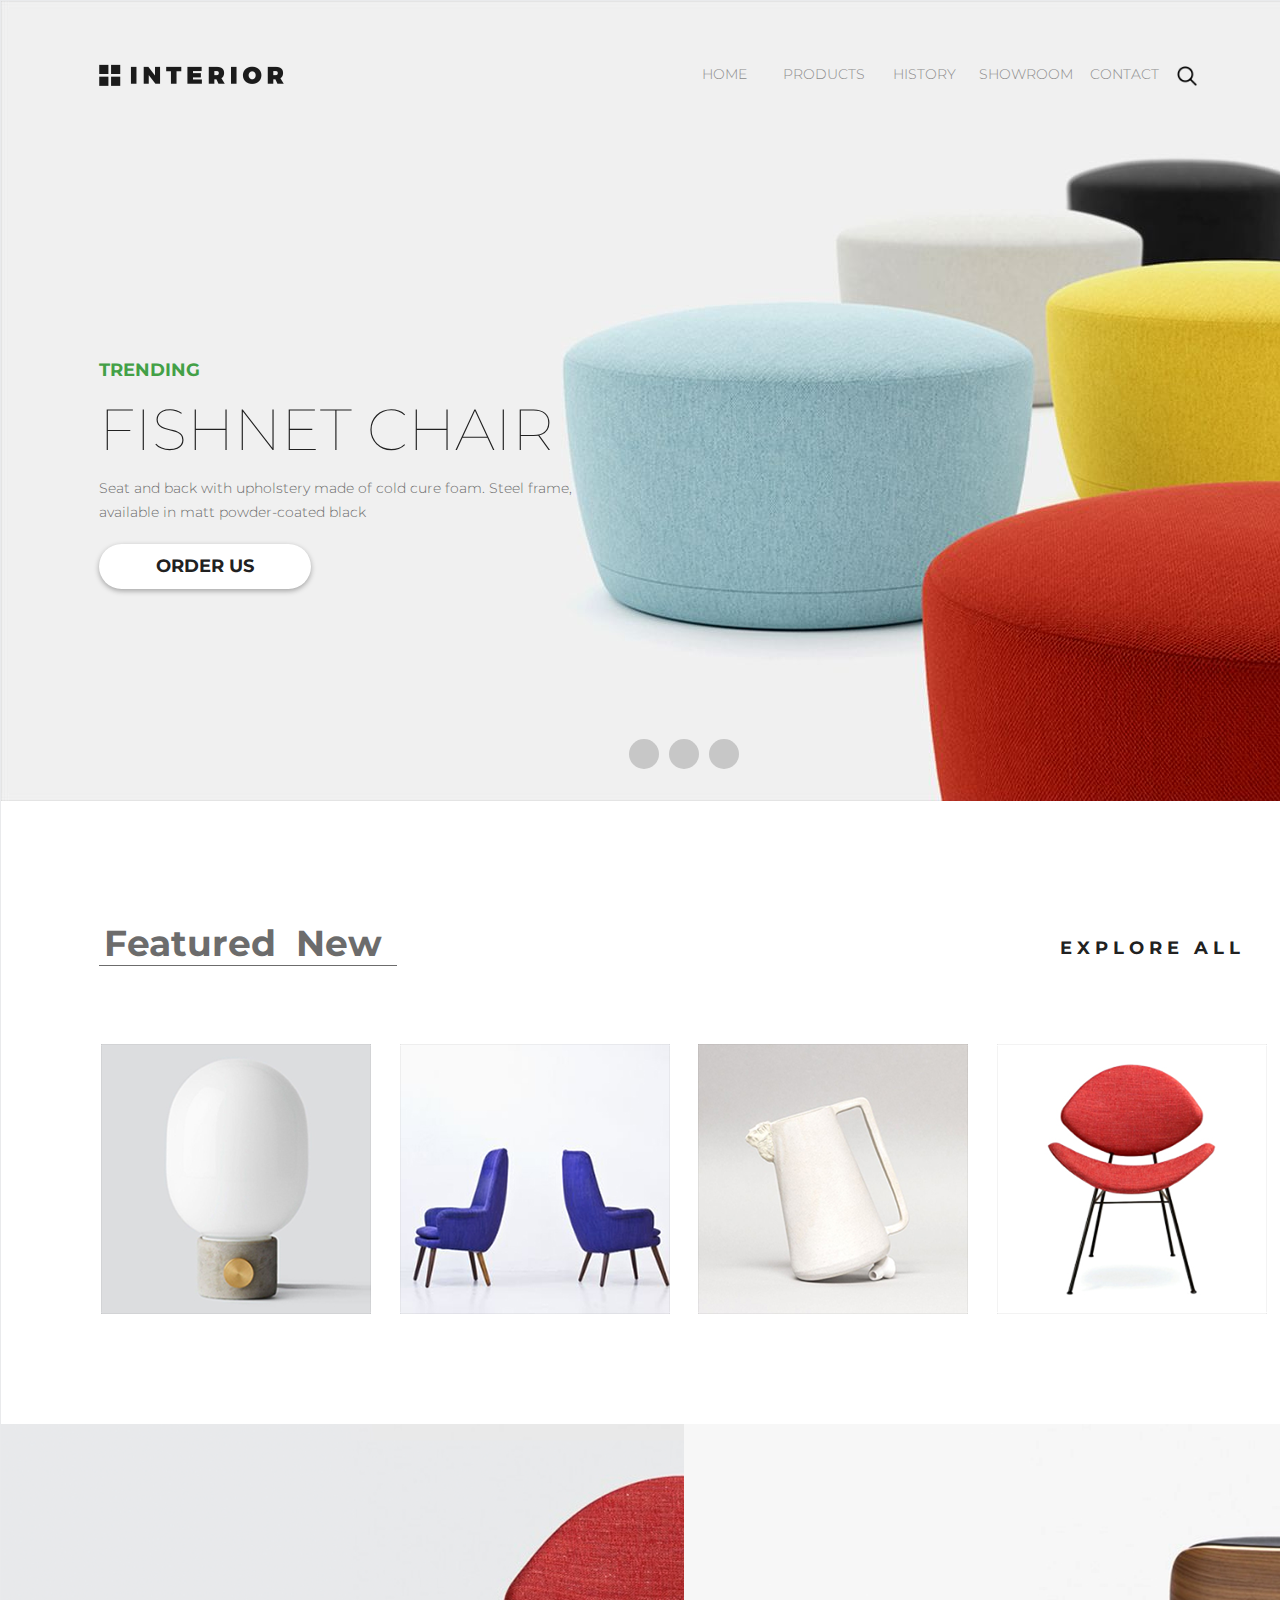
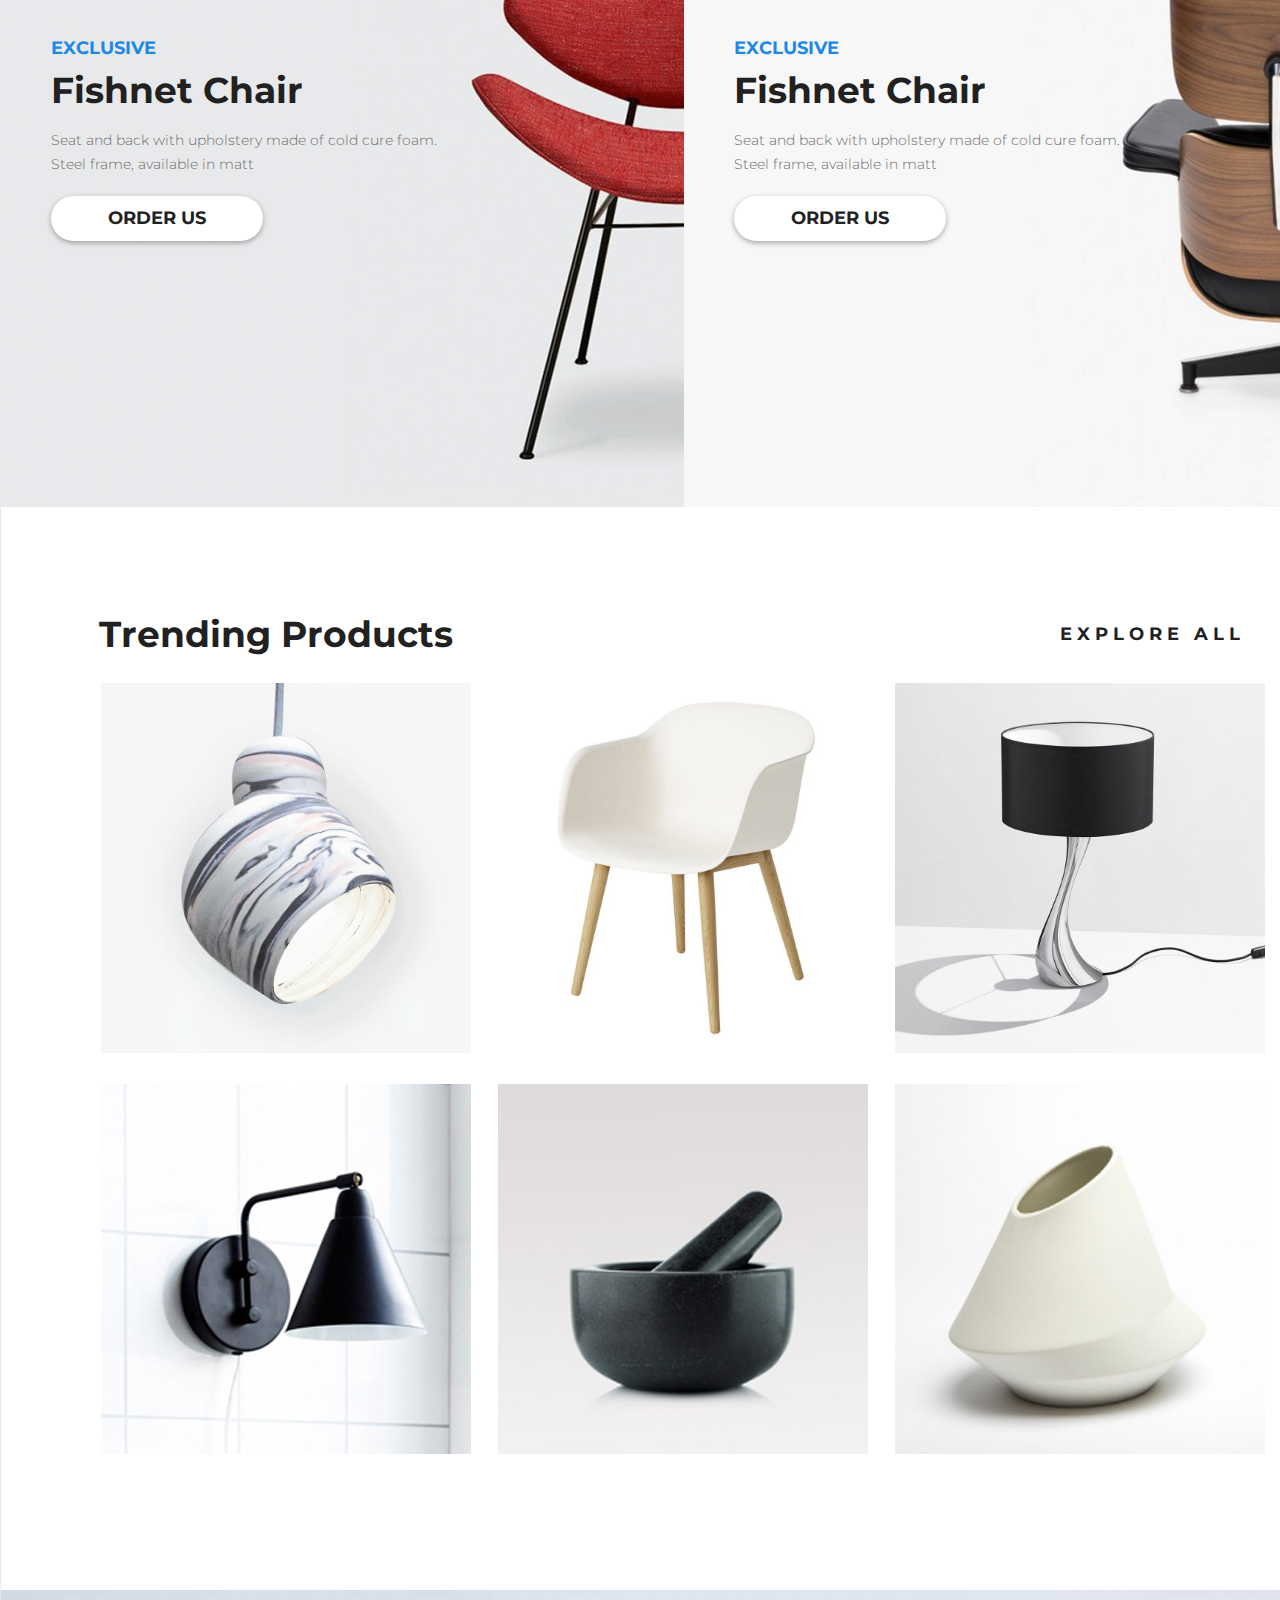
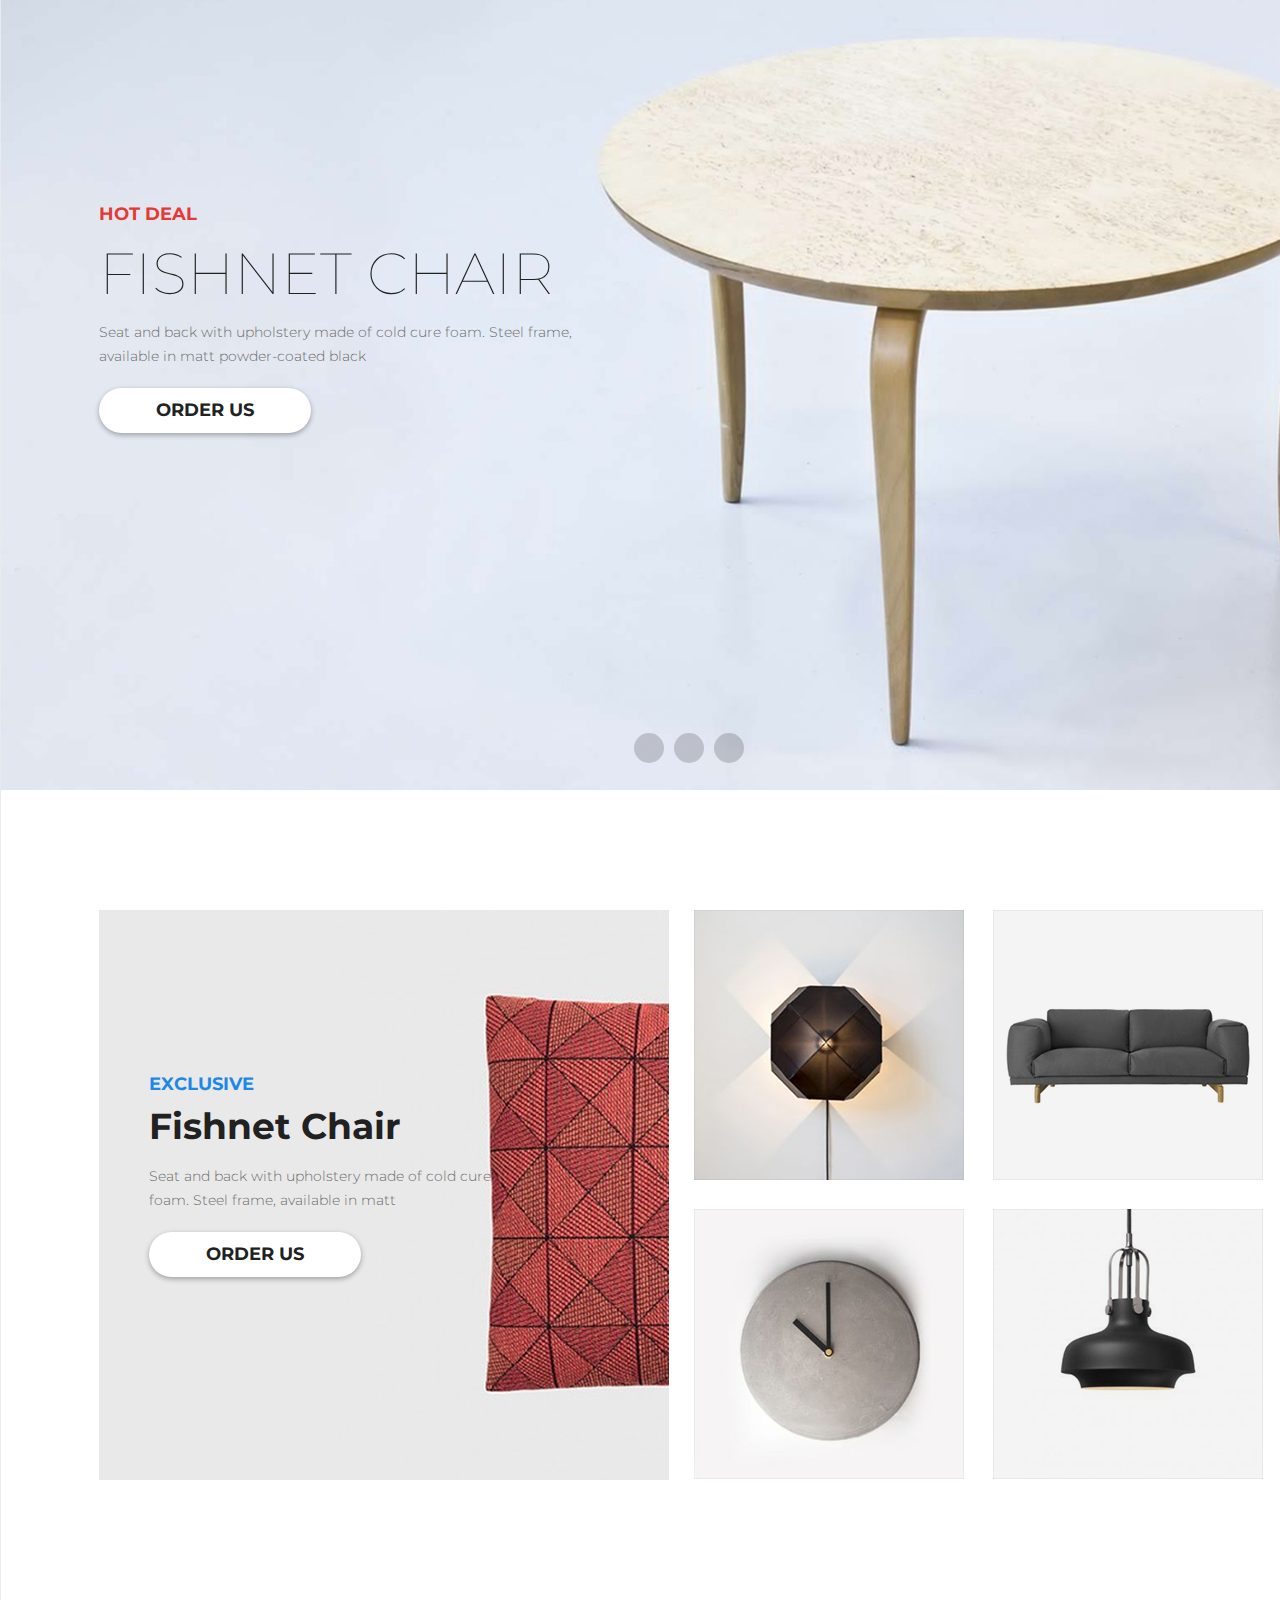
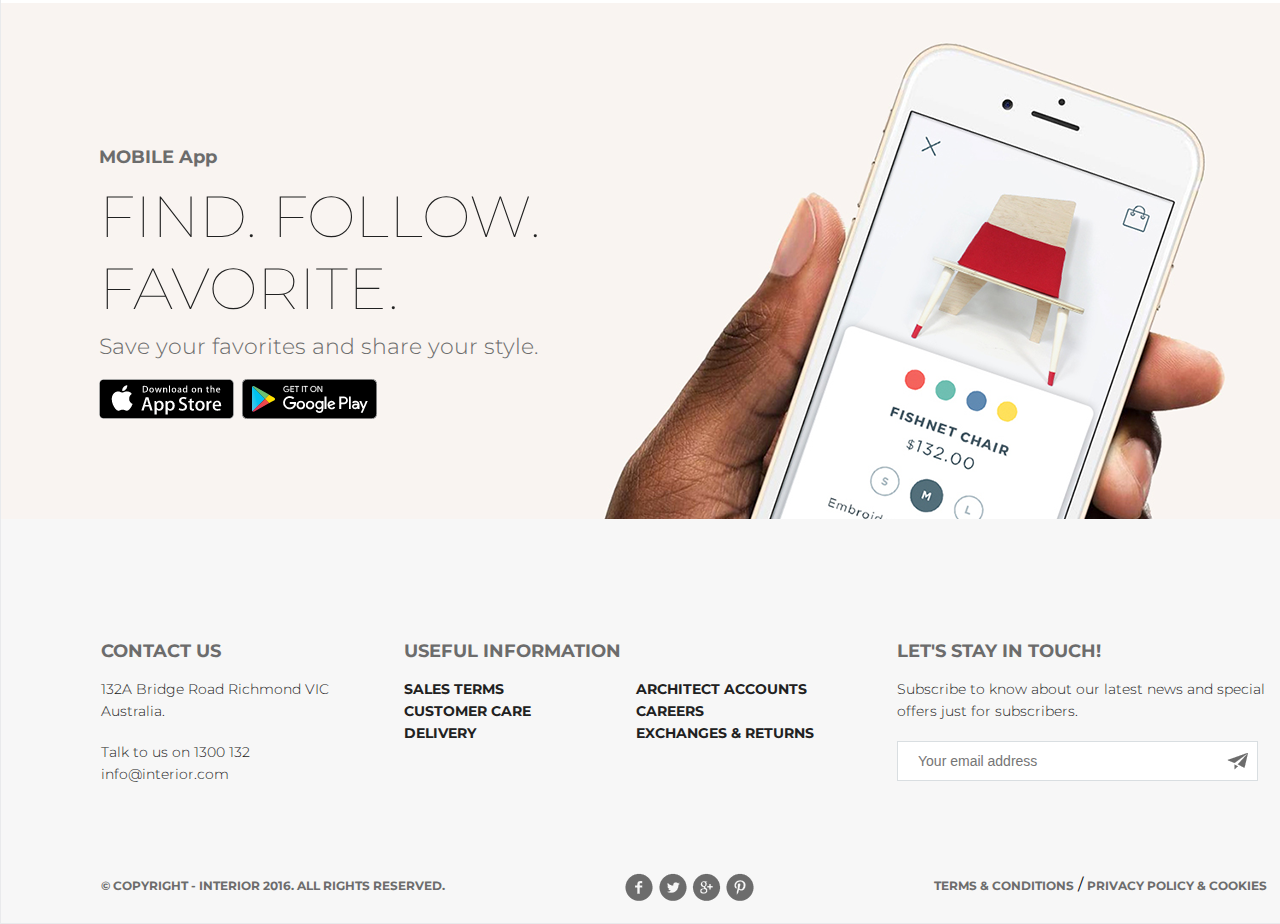
<file: index.html>
<!DOCTYPE html>

<html lang="en">

<head>
    <meta charset="UTF-8">
    <title>Interior</title>
    <meta name="description" content="">
    <meta name="keywords" content="">
    <meta name="viewport" content="width=device-width, initial-scale=1.0">
    <link rel="stylesheet" type="text/css" href="css/styles.css">
</head>

<body>

    <div class="container">

        <header>
            <a href="index.html"><img class="logo" src="img/logo.png" alt="logo"></a>
            <div class="menu">
                <a href="#">HOME</a>
                <a href="products.html">PRODUCTS</a>
                <a href="history.html">HISTORY</a>
                <a href="showroom.html">SHOWROOM</a>
                <a href="contact.html">CONTACT</a>
            </div>
            <div class="search"><a href="#"><img src="img/search.png" alt="search"></a></div>
            <div class="text">
                <h3>TRENDING</h3>
                <h1>FISHNET CHAIR</h1>
                <p>Seat and back with upholstery made of cold cure foam. Steel frame, available in matt powder-coated
                    black</p>
                <a href="#">ORDER US</a>
            </div>
            <div class="navbar">
                <a href="#"></a>
                <a href="#"></a>
                <a href="#"></a>
            </div>
        </header>

        <div class="first-content">
            <div class="features">
                <ul class="links">
                    <li><a href="#">Featured</a></li>
                    <li><a href="#">New</a></li>
                </ul>
                <a class="link" href="#">E X P L O R E&nbsp;&nbsp;&nbsp;A L L</a>
            </div>
            <div class="features-block">
                <div class="hover-first">
                    <a class="nav-circle" href="#"></a>
                    <h4 class="headline">Fishnet Chair</h4>
                    <br>
                    <p class="paragraph">Seat and back with upholstery made of cold cure foam</p>
                </div>
                <div class="hover-second">
                    <a class="nav-circle" href="#"></a>
                    <h4 class="headline">Fishnet Chair</h4>
                    <br>
                    <p class="paragraph">Seat and back with upholstery made of cold cure foam</p>
                </div>
                <div class="hover-third">
                    <a class="nav-circle" href="#"></a>
                    <h4 class="headline">Fishnet Chair</h4>
                    <br>
                    <p class="paragraph">Seat and back with upholstery made of cold cure foam</p>
                </div>
                <div class="hover-fourth">
                    <a class="nav-circle" href="#"></a>
                    <h4 class="headline">Fishnet Chair</h4>
                    <br>
                    <p class="paragraph">Seat and back with upholstery made of cold cure foam</p>
                </div>
            </div>
        </div>

        <div class="second-content">
            <div class="exclusive-first">
                <h3>EXCLUSIVE</h3>
                <h1>Fishnet Chair</h1>
                <p>Seat and back with upholstery made of cold cure foam. Steel frame, available in matt</p>
                <a href="#">ORDER US</a>
            </div>
            <div class="exclusive-second">
                <h3>EXCLUSIVE</h3>
                <h1>Fishnet Chair</h1>
                <p>Seat and back with upholstery made of cold cure foam. Steel frame, available in matt</p>
                <a href="#">ORDER US</a>
            </div>
        </div>

        <div class="third-content">
            <div class="trendings">
                <h1 class="trendings-title">Trending Products</h1>
                <a class="ilink" href="#">E X P L O R E&nbsp;&nbsp;&nbsp;A L L</a>
                <table class="table">
                    <tr>
                        <td><a href="#"><img src="img/product-11.png" alt="product-11"></a></td>
                        <td><a href="#"><img src="img/product-21.png" alt="product-21"></a></td>
                        <td><a href="#"><img src="img/product-31.png" alt="product-31"></a></td>
                    </tr>
                    <tr>
                        <td><a href="#"><img src="img/product-41.png" alt="product-41"></a></td>
                        <td><a href="#"><img src="img/product-5.png" alt="product-5"></a></td>
                        <td><a href="#"><img src="img/product-6.png" alt="product-6"></a></td>
                    </tr>
                </table>
            </div>
        </div>

        <div class="fourth-content">
            <div class="hotDeal-text">
                <h3>HOT DEAL</h3>
                <h1>FISHNET CHAIR</h1>
                <p>Seat and back with upholstery made of cold cure foam. Steel frame, available in matt powder-coated
                    black</p>
                <a href="#">ORDER US</a>
            </div>
            <div class="navibar">
                <a href="#"></a>
                <a href="#"></a>
                <a href="#"></a>
            </div>
        </div>

        <div class="fifth-content">
            <div class="trend-fifth">
                <div class="title-fifth">
                    <h3>EXCLUSIVE</h3>
                    <h1>Fishnet Chair</h1>
                    <p>Seat and back with upholstery made of cold cure foam. Steel frame, available in matt</p>
                    <a href="#">ORDER US</a>
                </div>
                <div class="quattuor">
                    <a href="#" title="View that product"><img src="img/product-2-sm.png" alt="product-2-sm"></a>
                    <a href="#" title="View that product"><img src="img/product-3-sm.png" alt="product-3-sm"></a>
                    <div class="duo">
                        <a href="#" title="View that product"><img src="img/product-4-sm.png" alt="product-4-sm"></a>
                        <a href="#" title="View that product"><img src="img/product-5-sm.png" alt="product-5-sm"></a>
                    </div>
                </div>
            </div>
        </div>

        <div class="sixth-content">
            <div class="mobile-text">
                <h3>MOBILE App</h3>
                <h1>FIND. FOLLOW. FAVORITE.</h1>
                <p>Save your favorites and share your style.</p>
                <a href="#" title="Download"><img src="img/app-store.png" alt="app-store"></a>&nbsp;&nbsp;<a href="#"
                    title="GET IT"><img src="img/google-play.png" alt="google-play"></a>
            </div>
        </div>

        <div class="clr"></div>
    </div>

    <footer>
        <div class="contact">
            <h4>CONTACT US</h4>
            <p>132A Bridge Road Richmond VIC Australia.</p>
            <br>
            <p>Talk to us on 1300 132</p>
            <p>info@interior.com</p>
        </div>
        <div class="info-useful">
            <h4>USEFUL INFORMATION</h4>
            <div class="menu-sale">
                <a href="#">SALES TERMS</a>
                <a href="#">CUSTOMER CARE</a>
                <a href="#">DELIVERY</a>
            </div>
            <div class="menu-join">
                <a href="#">ARCHITECT ACCOUNTS</a>
                <a href="#">CAREERS</a>
                <a href="#">EXCHANGES & RETURNS</a>
            </div>
        </div>
        <div class="touch-info">
            <h4>LET'S STAY IN TOUCH!</h4>
            <p>Subscribe to know about our latest news and special offers just for subscribers.</p>
            <br>
            <form action="#">
                <input type="email" placeholder="Your email address"><input type="submit" value="">
            </form>
        </div>
    </footer>

    <div class="join-us">
        <p class="join-text">&copy; COPYRIGHT - INTERIOR 2016. ALL RIGHTS RESERVED.</p>
        <div class="join-link">
            <a href="#" title="Facebook"></a>
            <a href="#" title="Twitter"></a>
            <a href="#" title="Google+"></a>
            <a href="#" title="Pinterest"></a>
        </div>
        <div class="policy-block">
            <a href="#">TERMS & CONDITIONS</a> / <a href="#">PRIVACY POLICY & COOKIES</a>
        </div>
    </div>
</body>

</html>
</file>
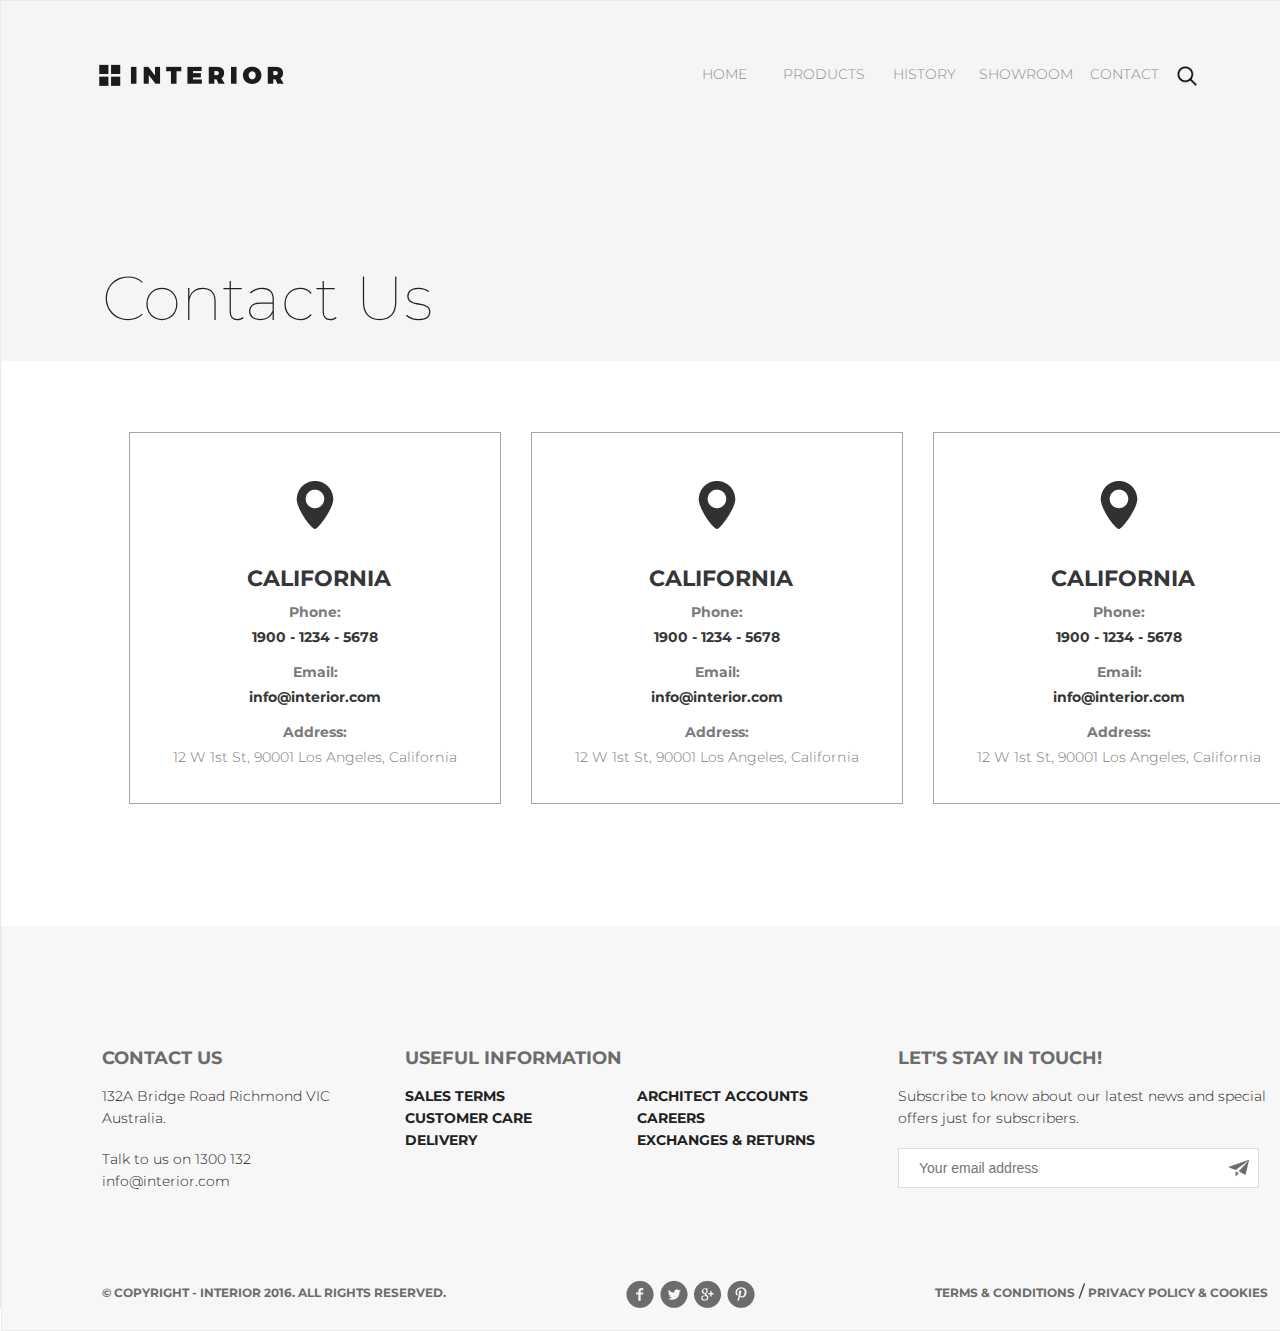
<file: contact.html>
<!DOCTYPE html>
<html lang="en">

<head>
    <meta charset="UTF-8">
    <meta name="viewport" content="width=device-width, initial-scale=1.0">
    <meta http-equiv="X-UA-Compatible" content="ie=edge">
    <title>Contact</title>
    <link rel="stylesheet" type="text/css" href="css/styles.css">
    <link rel="stylesheet" type="text/css" href="css/contact.css">
</head>

<body>
    <div class="container-contact">
        <div class="header-contact">
            <a href="index.html"><img class="logo" src="img/logo.png" alt="logo"></a>
            <div class="menu">
                <a href="index.html">HOME</a>
                <a href="products.html">PRODUCTS</a>
                <a href="history.html">HISTORY</a>
                <a href="showroom.html">SHOWROOM</a>
                <a href="#">CONTACT</a>
            </div>
            <div class="search"><a href="#"><img src="img/search.png" alt="search"></a></div>
            <div class="contact-title">
                <h3>Contact Us</h3>
            </div>
        </div>
        <div class="content">
            <div class="list-address">
                <div class="contact-block">
                    <ul>
                        <li class="icon"></li>
                        <li class="place">California</li>
                        <li class="phone">Phone:</li>
                        <li class="phone-number">1900 - 1234 - 5678</li>
                        <li class="email">Email:</li>
                        <li class="email-address">info@interior.com</li>
                        <li class="address">Address:</li>
                        <li class="address-info">12 W 1st St, 90001 Los Angeles, California</li>
                    </ul>
                </div>
                <div class="contact-block">
                    <ul>
                        <li class="icon"></li>
                        <li class="place">California</li>
                        <li class="phone">Phone:</li>
                        <li class="phone-number">1900 - 1234 - 5678</li>
                        <li class="email">Email:</li>
                        <li class="email-address">info@interior.com</li>
                        <li class="address">Address:</li>
                        <li class="address-info">12 W 1st St, 90001 Los Angeles, California</li>
                    </ul>
                </div>
                <div class="contact-block">
                    <ul>
                        <li class="icon"></li>
                        <li class="place">California</li>
                        <li class="phone">Phone:</li>
                        <li class="phone-number">1900 - 1234 - 5678</li>
                        <li class="email">Email:</li>
                        <li class="email-address">info@interior.com</li>
                        <li class="address">Address:</li>
                        <li class="address-info">12 W 1st St, 90001 Los Angeles, California</li>
                    </ul>
                </div>
            </div>
        </div>

        <footer>
            <div class="contact">
                <h4>CONTACT US</h4>
                <p>132A Bridge Road Richmond VIC Australia.</p>
                <br>
                <p>Talk to us on 1300 132</p>
                <p>info@interior.com</p>
            </div>
            <div class="info-useful">
                <h4>USEFUL INFORMATION</h4>
                <div class="menu-sale">
                    <a href="#">SALES TERMS</a>
                    <a href="#">CUSTOMER CARE</a>
                    <a href="#">DELIVERY</a>
                </div>
                <div class="menu-join">
                    <a href="#">ARCHITECT ACCOUNTS</a>
                    <a href="#">CAREERS</a>
                    <a href="#">EXCHANGES & RETURNS</a>
                </div>
            </div>
            <div class="touch-info">
                <h4>LET'S STAY IN TOUCH!</h4>
                <p>Subscribe to know about our latest news and special offers just for subscribers.</p>
                <br>
                <form action="#">
                    <input type="email" placeholder="Your email address"><input type="submit" value="">
                </form>
            </div>
        </footer>

        <div class="join-us">
            <p class="join-text">&copy; COPYRIGHT - INTERIOR 2016. ALL RIGHTS RESERVED.</p>
            <div class="join-link">
                <a href="#" title="Facebook"></a>
                <a href="#" title="Twitter"></a>
                <a href="#" title="Google+"></a>
                <a href="#" title="Pinterest"></a>
            </div>
            <div class="policy-block">
                <a href="#">TERMS & CONDITIONS</a> / <a href="#">PRIVACY POLICY & COOKIES</a>
            </div>
        </div>

    </div>
</body>

</html>
</file>
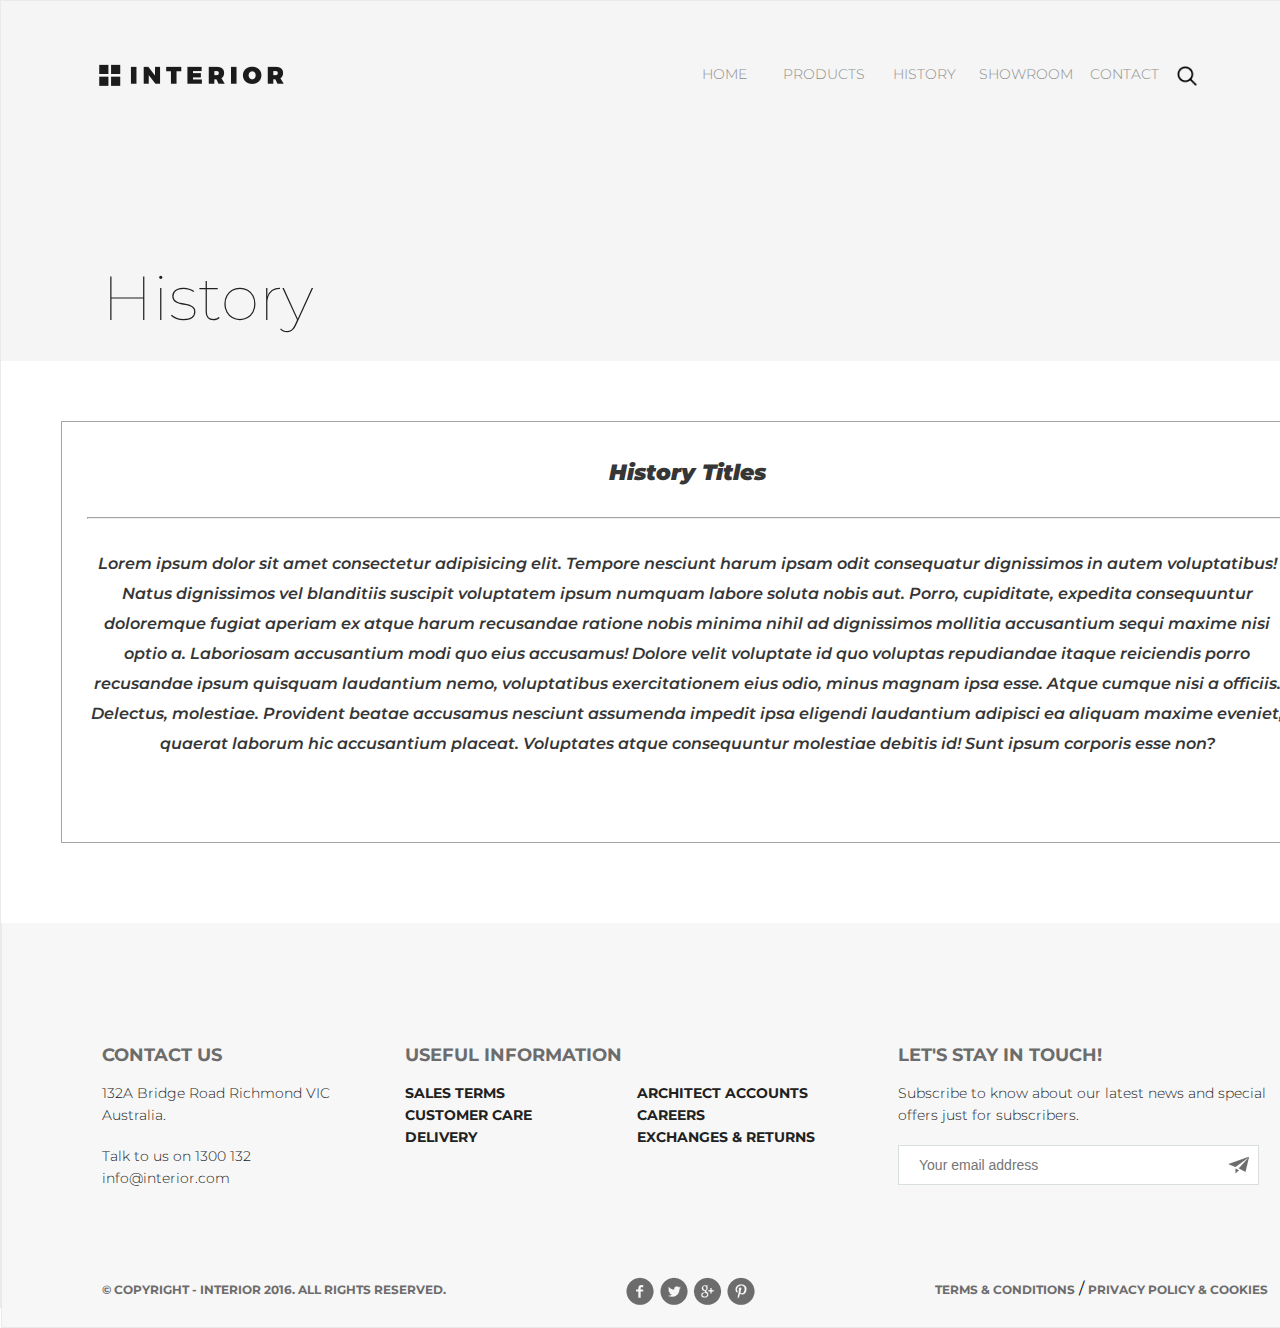
<file: history.html>
<!DOCTYPE html>
<html lang="en">

<head>
    <meta charset="UTF-8">
    <meta name="viewport" content="width=device-width, initial-scale=1.0">
    <meta http-equiv="X-UA-Compatible" content="ie=edge">
    <title>Contact</title>
    <link rel="stylesheet" type="text/css" href="css/styles.css">
    <link rel="stylesheet" type="text/css" href="css/history.css">
</head>

<body>
    <div class="container-history">
        <div class="header-history">
            <a href="index.html"><img class="logo" src="img/logo.png" alt="logo"></a>
            <div class="menu">
                <a href="index.html">HOME</a>
                <a href="products.html">PRODUCTS</a>
                <a href="#">HISTORY</a>
                <a href="showroom.html">SHOWROOM</a>
                <a href="contact.html">CONTACT</a>
            </div>
            <div class="search"><a href="#"><img src="img/search.png" alt="search"></a></div>
            <div class="history-title">
                <h3>History</h3>
            </div>
        </div>
        <div class="content">
            <div class="story-block">
                <div class="story-head">
                    <h5 class="story-text">History Titles</h5>
                    <hr>
                    <p class="story"> Lorem ipsum dolor sit amet consectetur adipisicing elit. Tempore nesciunt harum
                        ipsam odit consequatur dignissimos in autem voluptatibus! Natus dignissimos vel blanditiis
                        suscipit voluptatem ipsum numquam labore soluta nobis aut.
                        Porro, cupiditate, expedita consequuntur doloremque fugiat aperiam ex atque harum recusandae
                        ratione nobis minima nihil ad dignissimos mollitia accusantium sequi maxime nisi optio a.
                        Laboriosam accusantium modi quo eius accusamus!
                        Dolore velit voluptate id quo voluptas repudiandae itaque reiciendis porro recusandae ipsum
                        quisquam laudantium nemo, voluptatibus exercitationem eius odio, minus magnam ipsa esse. Atque
                        cumque nisi a officiis. Delectus, molestiae.
                        Provident beatae accusamus nesciunt assumenda impedit ipsa eligendi laudantium adipisci ea
                        aliquam maxime eveniet, quaerat laborum hic accusantium placeat. Voluptates atque consequuntur
                        molestiae debitis id! Sunt ipsum corporis esse non?</p>

                </div>
            </div>
        </div>

        <footer>
            <div class="contact">
                <h4>CONTACT US</h4>
                <p>132A Bridge Road Richmond VIC Australia.</p>
                <br>
                <p>Talk to us on 1300 132</p>
                <p>info@interior.com</p>
            </div>
            <div class="info-useful">
                <h4>USEFUL INFORMATION</h4>
                <div class="menu-sale">
                    <a href="#">SALES TERMS</a>
                    <a href="#">CUSTOMER CARE</a>
                    <a href="#">DELIVERY</a>
                </div>
                <div class="menu-join">
                    <a href="#">ARCHITECT ACCOUNTS</a>
                    <a href="#">CAREERS</a>
                    <a href="#">EXCHANGES & RETURNS</a>
                </div>
            </div>
            <div class="touch-info">
                <h4>LET'S STAY IN TOUCH!</h4>
                <p>Subscribe to know about our latest news and special offers just for subscribers.</p>
                <br>
                <form action="#">
                    <input type="email" placeholder="Your email address"><input type="submit" value="">
                </form>
            </div>
        </footer>

        <div class="join-us">
            <p class="join-text">&copy; COPYRIGHT - INTERIOR 2016. ALL RIGHTS RESERVED.</p>
            <div class="join-link">
                <a href="#" title="Facebook"></a>
                <a href="#" title="Twitter"></a>
                <a href="#" title="Google+"></a>
                <a href="#" title="Pinterest"></a>
            </div>
            <div class="policy-block">
                <a href="#">TERMS & CONDITIONS</a> / <a href="#">PRIVACY POLICY & COOKIES</a>
            </div>
        </div>

    </div>
</body>

</html>
</file>
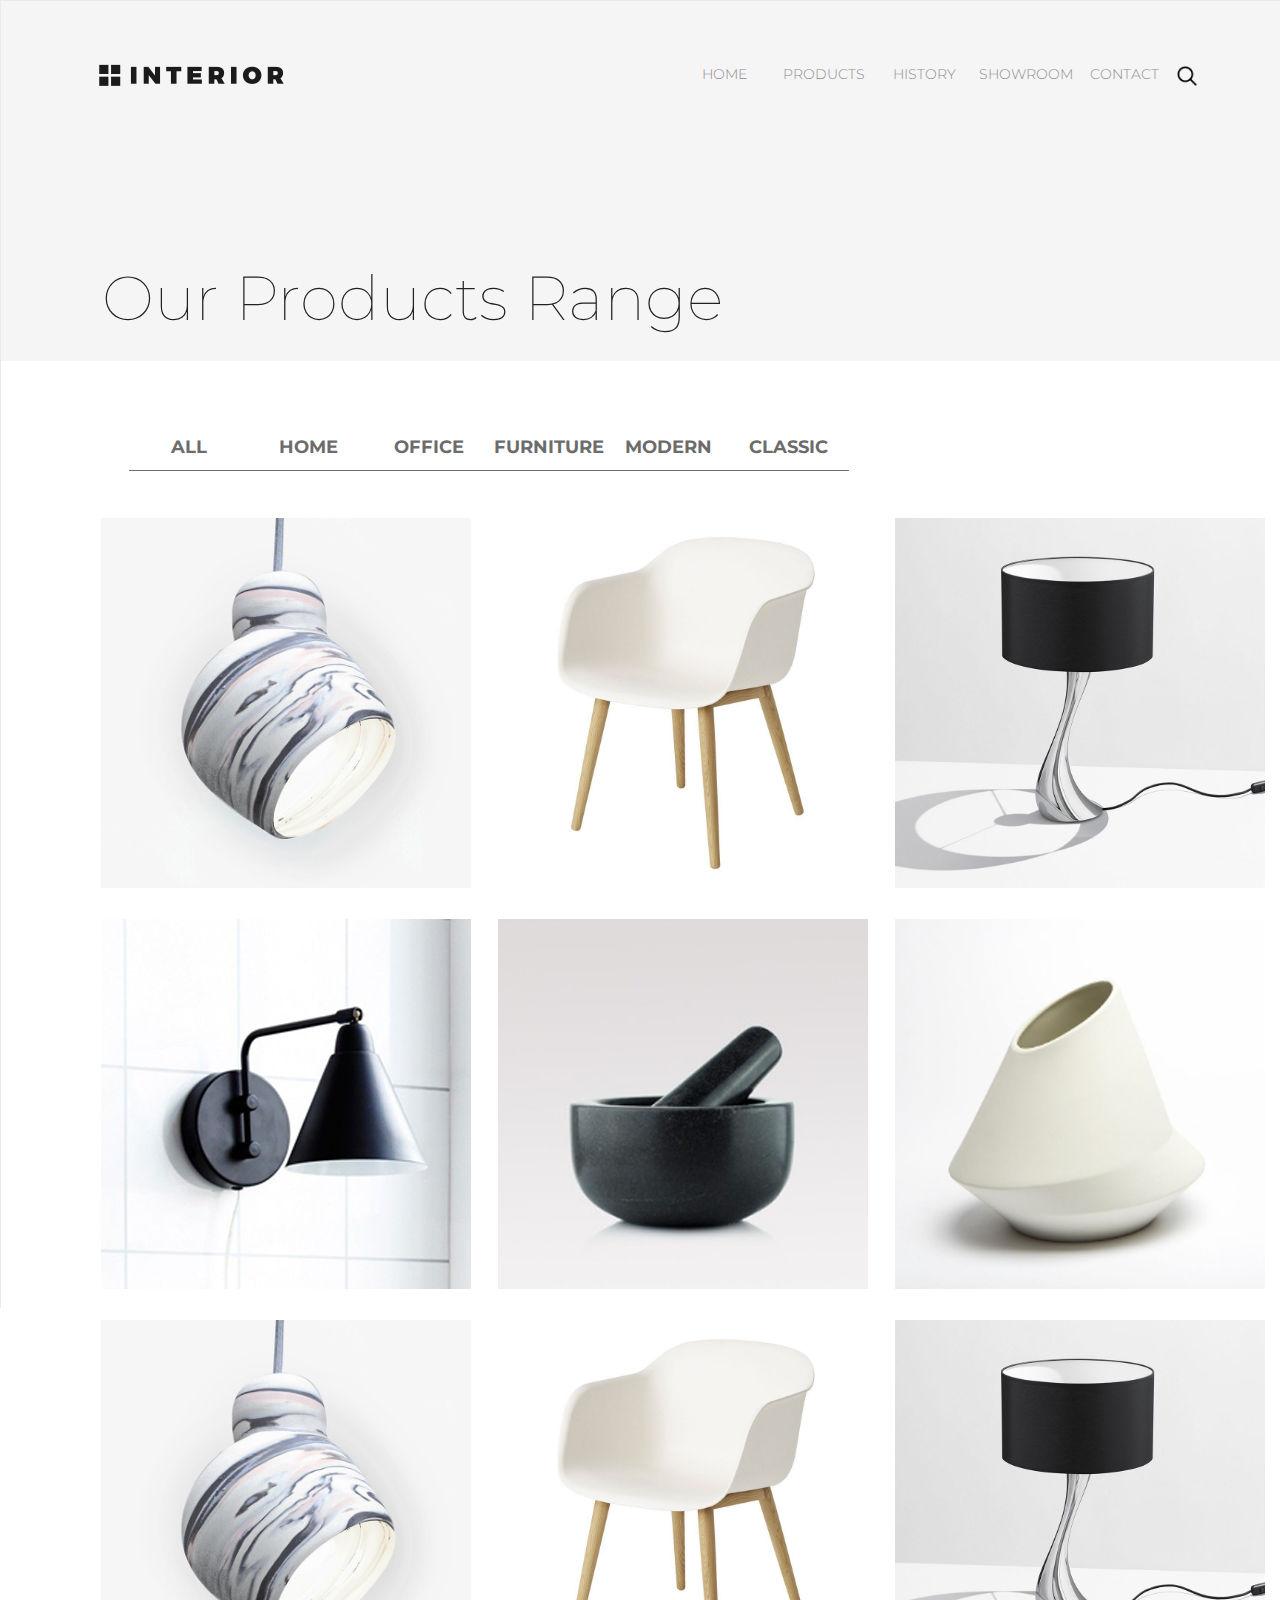
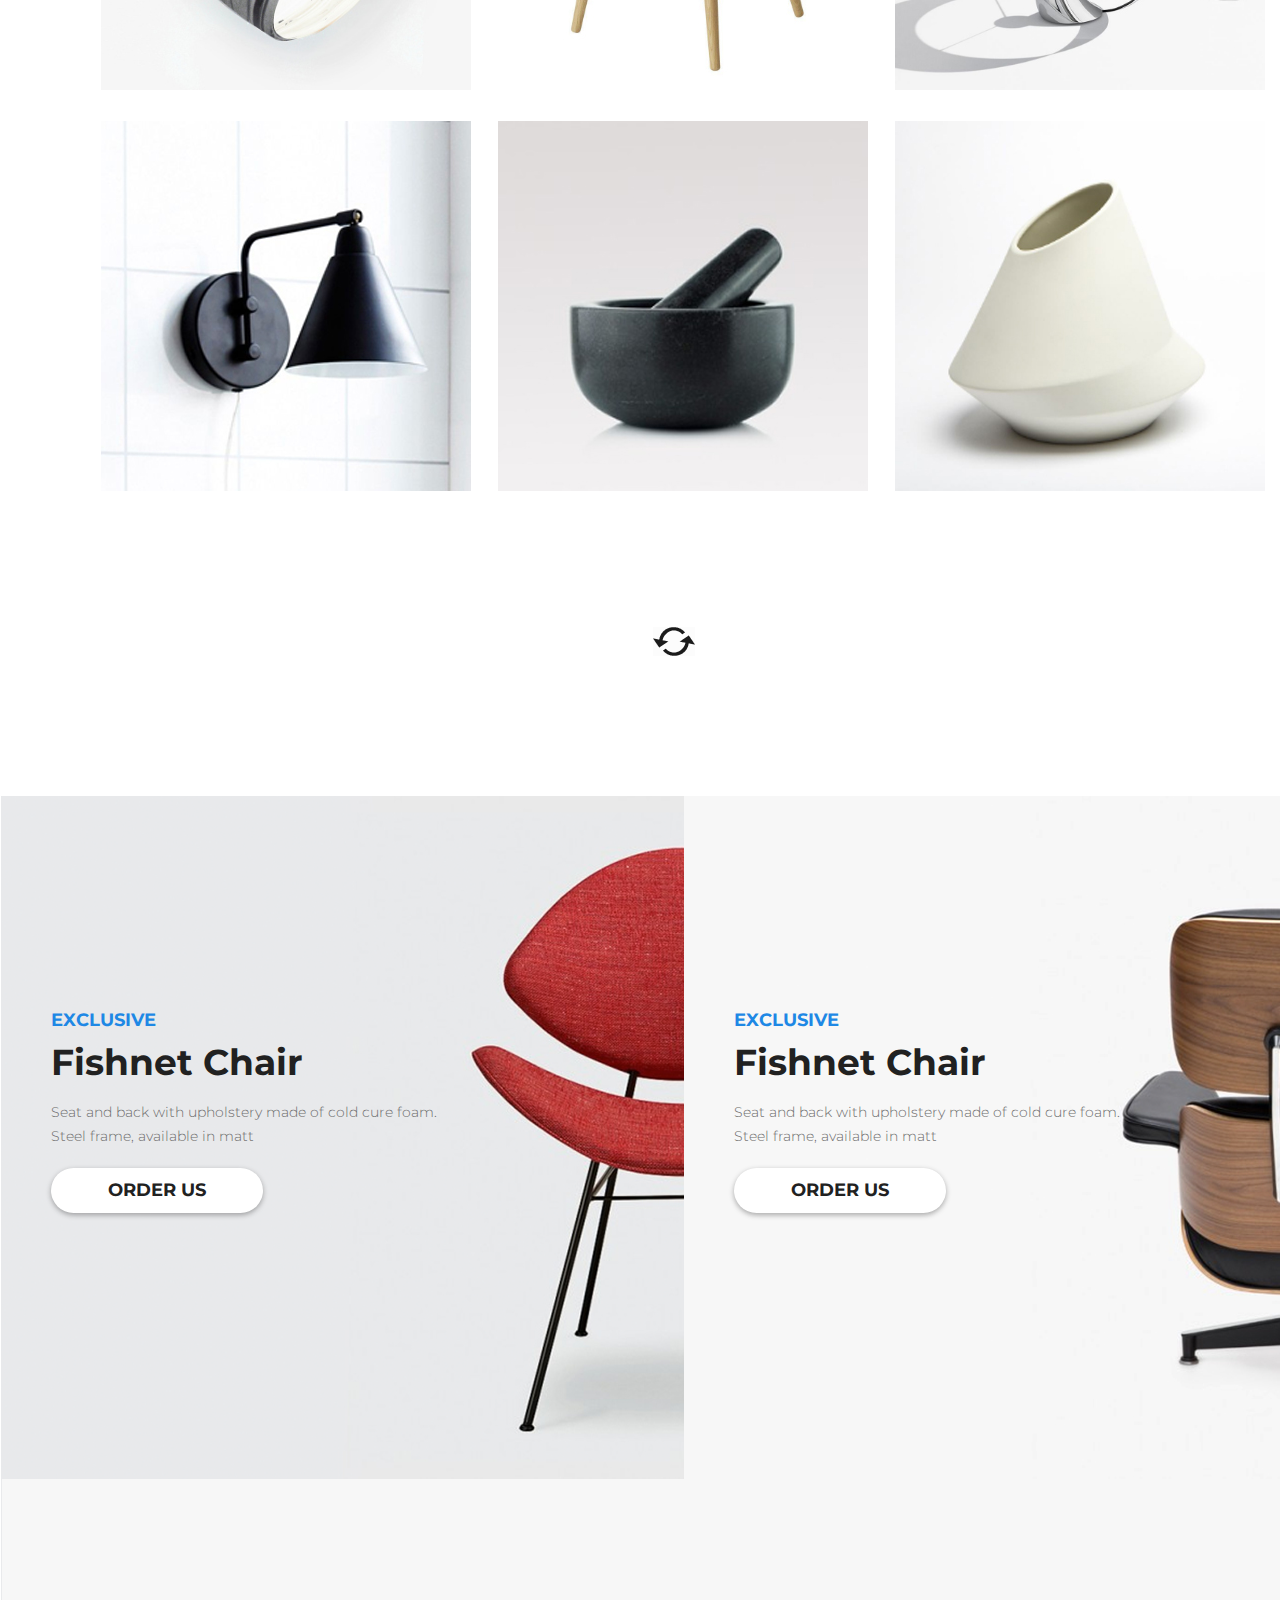
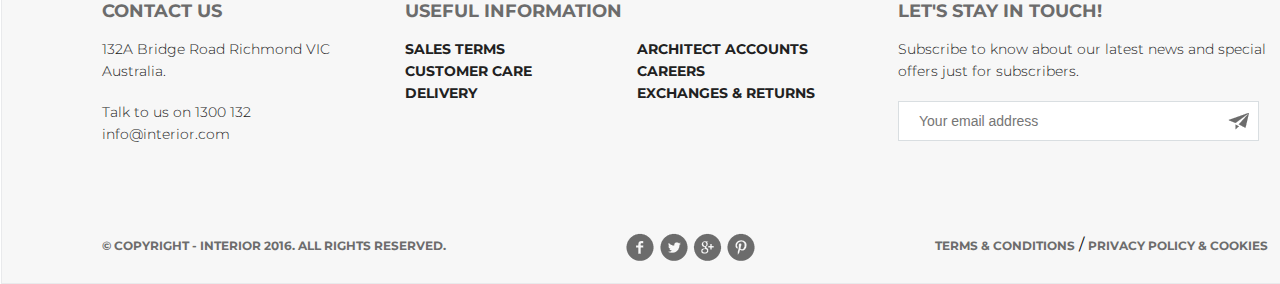
<file: products.html>
<!DOCTYPE html>
<html lang="en">

<head>
    <meta charset="UTF-8">
    <meta name="viewport" content="width=device-width, initial-scale=1.0">
    <meta http-equiv="X-UA-Compatible" content="ie=edge">
    <title>Contact</title>
    <link rel="stylesheet" type="text/css" href="css/styles.css">
    <link rel="stylesheet" type="text/css" href="css/products.css">
</head>

<body>
    <div class="container-products">
        <div class="header-products">
            <a href="index.html"><img class="logo" src="img/logo.png" alt="logo"></a>
            <div class="menu">
                <a href="index.html">HOME</a>
                <a href="#">PRODUCTS</a>
                <a href="history.html">HISTORY</a>
                <a href="showroom.html">SHOWROOM</a>
                <a href="contact.html">CONTACT</a>
            </div>
            <div class="search"><a href="#"><img src="img/search.png" alt="search"></a></div>
            <div class="products-title">
                <h3>Our products range</h3>
            </div>
        </div>
        <div class="products-content">
            <div class="products">
                <div class="product-link">
                    <ul>
                        <li class="all"><a href="#">ALL</a> </li>
                        <li class="all"><a href="index.html">HOME</a></li>
                        <li class="all"><a href="#">OFFICE</a> </li>
                        <li><a href="#">FURNITURE</a></li>
                        <li><a href="#">MODERN</a> </li>
                        <li><a href="#">CLASSIC</a> </li>
                    </ul>
                </div>
                <table class="table">
                    <tr>
                        <td><a href="#"><img src="img/product-11.png" alt="product-11"></a></td>
                        <td><a href="#"><img src="img/product-21.png" alt="product-21"></a></td>
                        <td><a href="#"><img src="img/product-31.png" alt="product-31"></a></td>
                    </tr>
                    <tr>
                        <td><a href="#"><img src="img/product-41.png" alt="product-41"></a></td>
                        <td><a href="#"><img src="img/product-5.png" alt="product-5"></a></td>
                        <td><a href="#"><img src="img/product-6.png" alt="product-6"></a></td>
                    </tr>
                    <tr>
                        <td><a href="#"><img src="img/product-11.png" alt="product-11"></a></td>
                        <td><a href="#"><img src="img/product-21.png" alt="product-21"></a></td>
                        <td><a href="#"><img src="img/product-31.png" alt="product-31"></a></td>
                    </tr>
                    <tr>
                        <td><a href="#"><img src="img/product-41.png" alt="product-41"></a></td>
                        <td><a href="#"><img src="img/product-5.png" alt="product-5"></a></td>
                        <td><a href="#"><img src="img/product-6.png" alt="product-6"></a></td>
                    </tr>
                </table>
            </div>
        </div>
        <div class="revers"><a href="#"></a></div>
        <div class="second-content">
            <div class="exclusive-first">
                <h3>EXCLUSIVE</h3>
                <h1>Fishnet Chair</h1>
                <p>Seat and back with upholstery made of cold cure foam. Steel frame, available in matt</p>
                <a href="#">ORDER US</a>
            </div>
            <div class="exclusive-second">
                <h3>EXCLUSIVE</h3>
                <h1>Fishnet Chair</h1>
                <p>Seat and back with upholstery made of cold cure foam. Steel frame, available in matt</p>
                <a href="#">ORDER US</a>
            </div>
        </div>

        <footer>
            <div class="contact">
                <h4>CONTACT US</h4>
                <p>132A Bridge Road Richmond VIC Australia.</p>
                <br>
                <p>Talk to us on 1300 132</p>
                <p>info@interior.com</p>
            </div>
            <div class="info-useful">
                <h4>USEFUL INFORMATION</h4>
                <div class="menu-sale">
                    <a href="#">SALES TERMS</a>
                    <a href="#">CUSTOMER CARE</a>
                    <a href="#">DELIVERY</a>
                </div>
                <div class="menu-join">
                    <a href="#">ARCHITECT ACCOUNTS</a>
                    <a href="#">CAREERS</a>
                    <a href="#">EXCHANGES & RETURNS</a>
                </div>
            </div>
            <div class="touch-info">
                <h4>LET'S STAY IN TOUCH!</h4>
                <p>Subscribe to know about our latest news and special offers just for subscribers.</p>
                <br>
                <form action="#">
                    <input type="email" placeholder="Your email address"><input type="submit" value="">
                </form>
            </div>
        </footer>

        <div class="join-us">
            <p class="join-text">&copy; COPYRIGHT - INTERIOR 2016. ALL RIGHTS RESERVED.</p>
            <div class="join-link">
                <a href="#" title="Facebook"></a>
                <a href="#" title="Twitter"></a>
                <a href="#" title="Google+"></a>
                <a href="#" title="Pinterest"></a>
            </div>
            <div class="policy-block">
                <a href="#">TERMS & CONDITIONS</a> / <a href="#">PRIVACY POLICY & COOKIES</a>
            </div>
        </div>

    </div>
</body>

</html>
</file>
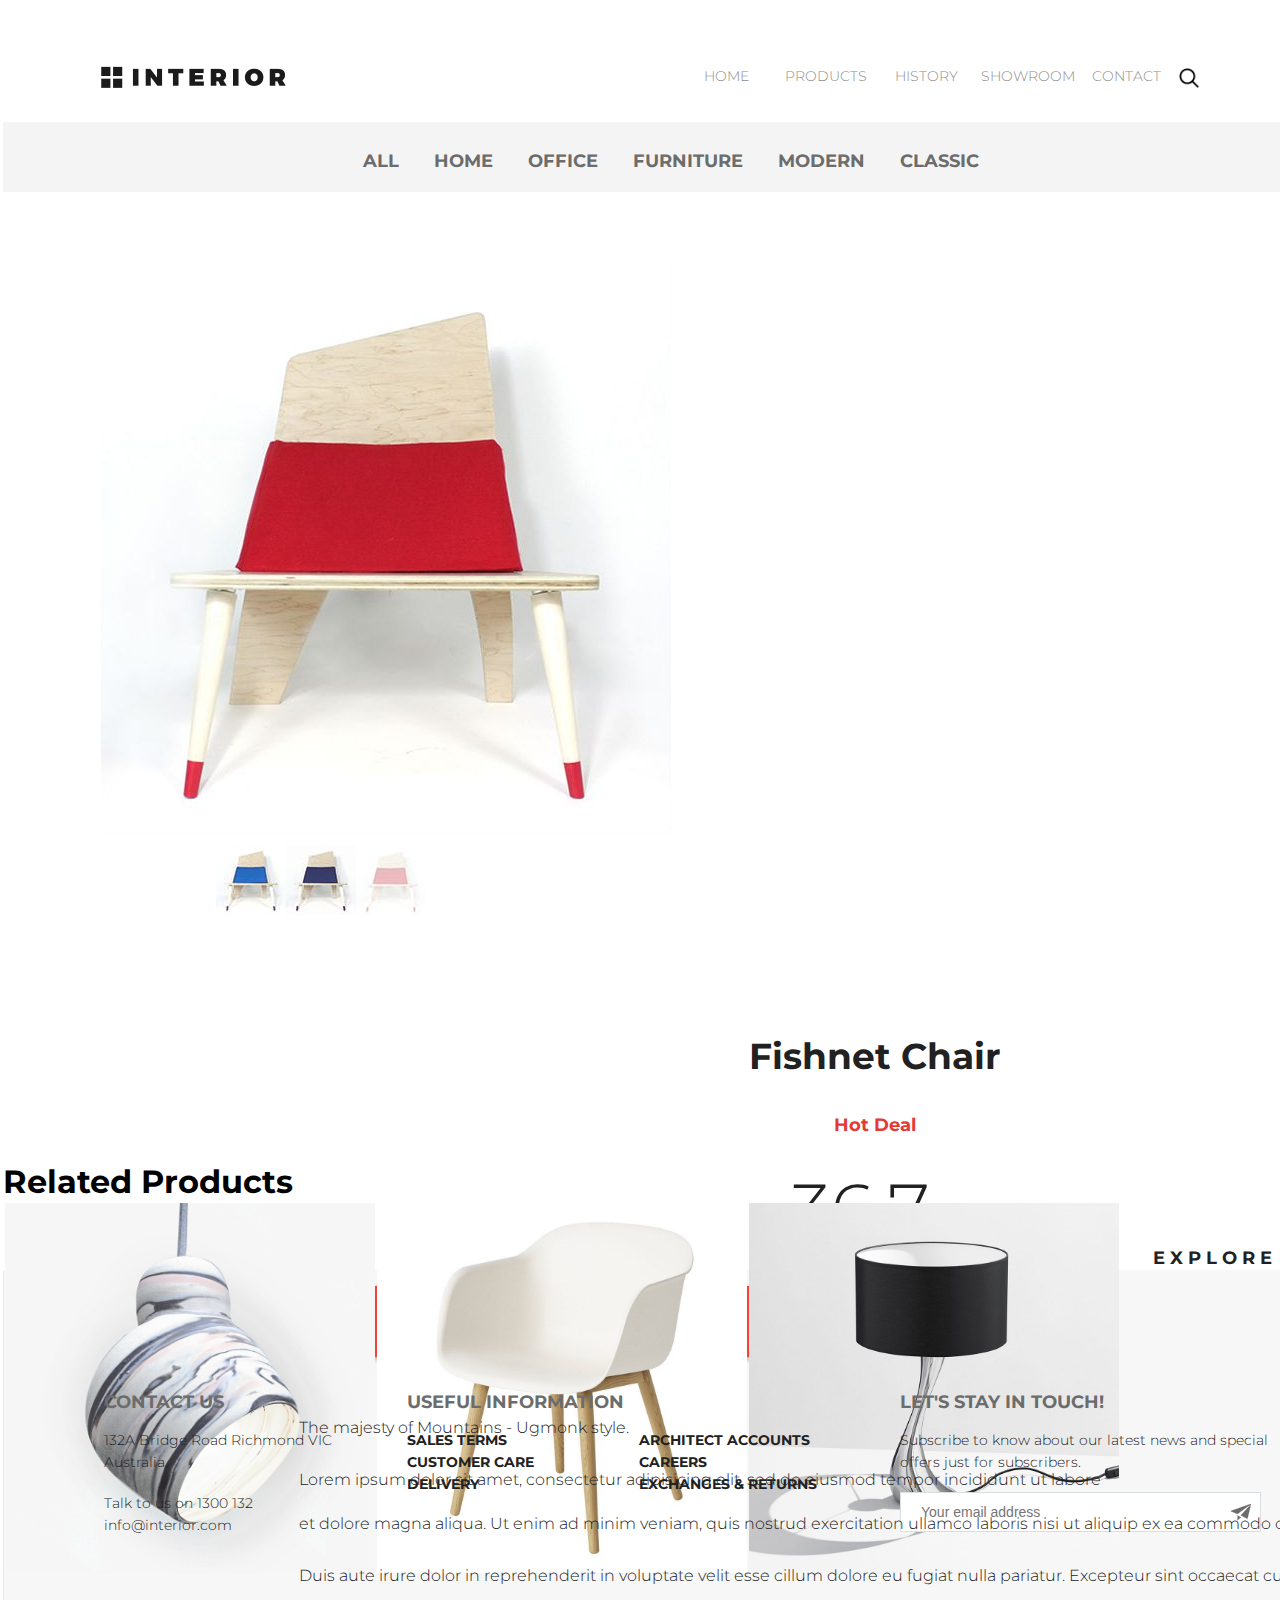
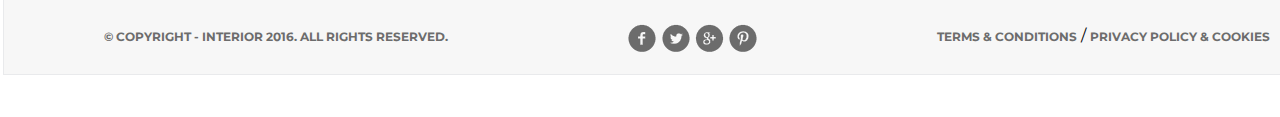
<file: showroom.html>
<!DOCTYPE html>
<html lang="en">

<head>
    <meta charset="UTF-8">
    <meta name="viewport" content="width=device-width, initial-scale=1.0">
    <meta http-equiv="X-UA-Compatible" content="ie=edge">
    <title>Contact</title>
    <link rel="stylesheet" type="text/css" href="css/styles.css">
    <link rel="stylesheet" type="text/css" href="css/showroom.css">
</head>

<body>
    <div class="container-showroom">
        <div class="showroom-menu">
            <div class="header-showroom">
                <a href="index.html"><img class="logo" src="img/logo.png" alt="logo"></a>
                <div class="menu">
                    <a href="index.html">HOME</a>
                    <a href="products.html">PRODUCTS</a>
                    <a href="history.html">HISTORY</a>
                    <a href="#">SHOWROOM</a>
                    <a href="contact.html">CONTACT</a>
                </div>
                <div class="search"><a href="#"><img src="img/search.png" alt="search"></a></div>
            </div>
            <div class="block-menu">
                <div class="show-menu">
                    <a href="#">ALL</a>
                    <a href="index.html">HOME</a>
                    <a href="#">OFFICE</a>
                    <a href="#">FURNITURE</a>
                    <a href="#">MODERN</a>
                    <a href="#">CLASSIC</a>
                </div>
            </div>
        </div>

        <div class="product-content">
            <div class="product-show">
                <div class="item-block-img">
                    <div class="item-img"></div>
                    <div class="item-icon">
                        <div class="item1">
                            <a href="#"> <img src="img/controll.jpg" alt="photo"> </a>
                        </div>
                        <div class="item2">
                            <a href="#"><img src="img/controll11.jpg" alt="photo"></a>
                        </div>
                        <div class="item3">
                            <a href="#"><img src="img/controll2.jpg" alt="photo"></a>
                        </div>
                    </div>
                </div>

                <div class="text-show">
                    <h1 class="name-show">Fishnet Chair</h1>
                    <h5 class="hot">Hot Deal</h5>
                    <h3 class="price">$ <span>36.7</span> /sq</h3>
                    <div class="order-link"><a href="#">Order Us</a></div>
                    <div class="text-product">
                        <div class="text-show-product"><p>The majesty of Mountains - Ugmonk style.</p>
                            <br>
                            <p>Lorem ipsum dolor sit amet, consectetur adipisicing elit, sed do eiusmod tempor incididunt ut
                                labore
                                <br>
                                <br> et dolore magna aliqua. Ut enim ad minim veniam, quis nostrud exercitation ullamco laboris
                                nisi ut aliquip ex ea commodo consequat.</p>
                            <br>
                            <p>Duis aute irure dolor in reprehenderit in voluptate velit esse cillum dolore eu fugiat nulla
                                pariatur. Excepteur sint occaecat cupidatat non proident.</p></div>
                    </div>
                </div>
            </div>
        </div>

        <div class="related-content">
            <div class="related">
                <h1 class="related-title">Related Products</h1>
                <a class="ilink" href="#">E X P L O R E&nbsp;&nbsp;&nbsp;A L L</a>
                <table class="related-table">
                    <tr>
                        <td><a href="#"><img src="img/product-11.png" dalt="product-11"></a></t>
                        <td><a href="#"><img src="img/product-21.png" alt="product-21"></a></td>
                        <td><a href="#"><img src="img/product-31.png" alt="product-31"></a></td>
                    </tr>
                </table>
            </div>
        </div>
        <footer>
            <div class="contact">
                <h4>CONTACT US</h4>
                <p>132A Bridge Road Richmond VIC Australia.</p>
                <br>
                <p>Talk to us on 1300 132</p>
                <p>info@interior.com</p>
            </div>
            <div class="info-useful">
                <h4>USEFUL INFORMATION</h4>
                <div class="menu-sale">
                    <a href="#">SALES TERMS</a>
                    <a href="#">CUSTOMER CARE</a>
                    <a href="#">DELIVERY</a>
                </div>
                <div class="menu-join">
                    <a href="#">ARCHITECT ACCOUNTS</a>
                    <a href="#">CAREERS</a>
                    <a href="#">EXCHANGES & RETURNS</a>
                </div>
            </div>
            <div class="touch-info">
                <h4>LET'S STAY IN TOUCH!</h4>
                <p>Subscribe to know about our latest news and special offers just for subscribers.</p>
                <br>
                <form action="#">
                    <input type="email" placeholder="Your email address"><input type="submit" value="">
                </form>
            </div>
        </footer>

        <div class="join-us">
            <p class="join-text">&copy; COPYRIGHT - INTERIOR 2016. ALL RIGHTS RESERVED.</p>
            <div class="join-link">
                <a href="#" title="Facebook"></a>
                <a href="#" title="Twitter"></a>
                <a href="#" title="Google+"></a>
                <a href="#" title="Pinterest"></a>
            </div>
            <div class="policy-block">
                <a href="#">TERMS & CONDITIONS</a> / <a href="#">PRIVACY POLICY & COOKIES</a>
            </div>
        </div>

    </div>
</body>

</html>
</file>
<file: css/styles.css>
@import url('https://fonts.googleapis.com/css?family=Montserrat:100,300,600,700');

* {
    margin: 0px;
    padding: 0px;
}

html {
    height: 100%;
}

body {
    height: 100%;
    font-family: 'Montserrat', sans-serif;
}

a {
    outline: none;
}

.container {
    width: 1366px;
    margin: 0px auto;
    min-height: 100%;
    border-width: 1px 1px 0px 1px;
    border-color: #e9eaec;
    border-style: solid;
}

header {
    height: 800px;
    background-image: url(../img/slider-img.jpg);
    background-repeat: no-repeat;
}

.logo {
    margin-left: 98px;
    margin-top: 63px;
    float: left;
    transition: all.5s;
}

.logo:hover {
    transform: scale(1.1);
}

.search {
    float: right;
    margin-top: 65px;
    margin-right: 170px;
}

img[alt="search"] {
    width: 20px;
    height: 20px;
    transition: all.5s;
}

img[alt="search"]:hover {
    transform: scale(1.4) rotate(30deg);
}

.menu {
    display: flex;
    flex-direction: row;
    margin-top: 52px;
    float: left;
    margin-left: 390px;
}

.menu a {
    text-decoration: none;
    font-weight: 300;

    color: #8c8c8c;
    font-size: 14px;
    line-height: 43px;
    text-align: center;
    padding-right: 5px;
    padding-left: 5px;
}

.menu a{
    width: 90px;
}

.menu a:hover {
    color: #212121;
    font-weight: 700;
    border-bottom: 3px solid black;
    height: 40px;
}

.text {
    width: 485px;
    padding-top: 345px;
    margin-left: 98px;
    cursor: default;
}

.text h3 {
    color: #43a047;
    font-size: 18px;
    line-height: 48px;
    font-weight: 700;
}

.text h1 {
    color: #212121;
    font-size: 58px;
    font-weight: 100;
    line-height: 72px;
    margin-bottom: 10px;
}

.text p {
    color: #6c6c6c;
    font-size: 14px;
    font-weight: 300;
    line-height: 24px;
    margin-bottom: 20px;
}

.text a {
    display: block;
    background: #ffffff;
    box-shadow: 0px 2px 4.85px 0.15px rgba(33, 33, 33, 0.35);
    width: 212px;
    height: 45px;
    text-decoration: none;
    border-radius: 22.5px;
    text-align: center;
    line-height: 45px;
    color: #212121;
    font-size: 18px;
    font-weight: 700;
}

.text a:hover {
    background: #ffffff url(../img/arrow.svg) no-repeat 173px 16px;
    box-shadow: 1px 3px 5.85px 1.15px rgba(33, 33, 33, 0.35);
}

.text a:active {
    box-shadow: none;
}

.navbar {
    display: flex;
    justify-content: center;
    margin-top: 150px;
}

.navbar a {
    margin-left: 5px;
    margin-right: 5px;
    background-color: rgba(33, 33, 33, 0.2);
    border-radius: 50%;
    height: 30px;
    width: 30px;
    transition: all.5s;
}

.navbar a:hover {
    background-color: #212121;
    transform: scale(1.25);
    cursor: pointer;
}

.first-content {
    margin-bottom: 110px;
}

.features {
    width: 1171px;
    height: 3px;
    margin: 120px auto;
}

.links li {
    height: 42px;
    list-style-type: none;
    float: left;
}

.links li a {
    border-bottom: 1px solid #6c6c6c;
    text-decoration: none;
    display: block;
    font-weight: 700;
    color: #6c6c6c;
    font-size: 36px;
    padding-right: 15px;
    padding-left: 5px;
}

.links li:hover {
    border-bottom: 3px solid #212121;
}

.links li a:hover {
    color: #212121;
    font-weight: 700;
}

.link {
    float: right;
    margin-top: 15px;
    padding-right: 30px;
    display: block;
    width: 200px;
    text-decoration: none;
    text-align: right;
    line-height: 24px;
    color: #212121;
    font-size: 18px;
    font-weight: 700;
}

.link:hover {
    background: url(../img/arrow.svg) no-repeat 210px 5px;
}

.features-block {
    clear: both;
    display: flex;
    flex-direction: row;
    justify-content: space-between;
    margin: 0px 100px auto;
}

.nav-circle {
    display: none;
    margin-top: 60px;
    margin-left: 111px;
    margin-bottom: 20px;
    background: url(../img/arrow.svg) no-repeat 20px 18px;
    border-radius: 50%;
    background-color: #ffffff;
    box-shadow: 0px 2px 4.85px 0.15px rgba(33, 33, 33, 0.35);
    width: 48px;
    height: 48px;
}

.nav-circle:hover {
    box-shadow: 3px 3px 10px 1px gray;
}

.nav-circle:active {
    background-color: #dcdddf;
}

.headline {
    display: none;
    font-weight: 700;
    color: black;
    font-size: 22px;
    line-height: 30px;
    margin-left: 60px;
    cursor: default;
}

.paragraph {
    font-weight: 300;
    color: #9c9c9c;
    font-size: 14px;
    line-height: 22px;
    width: 240px;
    margin-left: 15px;
    display: none;
    text-align: center;
    cursor: default;
}

.hover-first {
    width: 270px;
    height: 270px;
    background: url(../img/product-1.png);
}

.hover-first:hover {
    outline: 1px solid #9c9c9c;
    background: white;
    opacity: 0.9;
}

.hover-first:hover .nav-circle {
    display: flex;
}

.hover-first:hover .headline {
    display: flex;
}

.hover-first:hover .paragraph {
    display: flex;
}

.hover-second {
    width: 270px;
    height: 270px;
    background: url(../img/product-2.png);
}

.hover-second:hover {
    outline: 1px solid #9c9c9c;
    background: white;
    opacity: 0.9;
}

.hover-second:hover .nav-circle {
    display: flex;
}

.hover-second:hover .headline {
    display: flex;
}

.hover-second:hover .paragraph {
    display: flex;
}

.hover-third {
    width: 270px;
    height: 270px;
    background: url(../img/product-3.png);
}

.hover-third:hover {
    outline: 1px solid #9c9c9c;
    background: white;
    opacity: 0.9;
}

.hover-third:hover .nav-circle {
    display: flex;
}

.hover-third:hover .headline {
    display: flex;
}

.hover-third:hover .paragraph {
    display: flex;
}

.hover-fourth {
    width: 270px;
    height: 270px;
    background: url(../img/product-4.png);
}

.hover-fourth:hover {
    outline: 1px solid #9c9c9c;
    background: white;
    opacity: 0.9;
}

.hover-fourth:hover .nav-circle {
    display: flex;
}

.hover-fourth:hover .headline {
    display: flex;
}

.hover-fourth:hover .paragraph {
    display: flex;
}

.second-content {
    margin-bottom: 70px;
}

.exclusive-first {
    background: url(../img/promo-img.png);
    float: right;
    width: 683px;
    height: 683px;
    cursor: default;
}

.exclusive-first h3 {
    padding-top: 200px;
    padding-left: 50px;
    color: #1e88e5;
    font-size: 18px;
    font-weight: 700;
    line-height: 48px;
}

.exclusive-first h1 {
    padding-left: 50px;
    color: #212121;
    font-size: 36px;
    font-weight: 700;
    line-height: 36px;
    margin-bottom: 20px;
}

.exclusive-first p {
    padding-left: 50px;
    width: 390px;
    color: #6c6c6c;
    font-size: 14px;
    font-weight: 300;
    line-height: 24px;
    margin-bottom: 20px;
}

.exclusive-first a {
    margin-left: 50px;
    display: block;
    background: #ffffff;
    box-shadow: 0px 2px 4.85px 0.15px rgba(33, 33, 33, 0.35);
    width: 212px;
    height: 45px;
    text-decoration: none;
    border-radius: 22.5px;
    text-align: center;
    line-height: 45px;
    color: #212121;
    font-size: 18px;
    font-weight: 700;
}

.exclusive-first a:hover {
    background: #ffffff url(../img/arrow.svg) no-repeat 173px 16px;
    box-shadow: 1px 3px 5.85px 1.15px rgba(33, 33, 33, 0.35);
}

.exclusive-first a:active {
    box-shadow: none;
}

.exclusive-second {
    background: url(../img/promo-img1.png);
    width: 683px;
    height: 683px;
    cursor: default;
}

.exclusive-second h3 {
    padding-top: 200px;
    padding-left: 50px;
    color: #1e88e5;
    font-size: 18px;
    font-weight: 700;
    line-height: 48px;
}

.exclusive-second h1 {
    padding-left: 50px;
    color: #212121;
    font-size: 36px;
    font-weight: 700;
    line-height: 36px;
    margin-bottom: 20px;
}

.exclusive-second p {
    padding-left: 50px;
    width: 390px;
    color: #6c6c6c;
    font-size: 14px;
    font-weight: 300;
    line-height: 24px;
    margin-bottom: 20px;
}

.exclusive-second a {
    margin-left: 50px;
    display: block;
    background: #ffffff;
    box-shadow: 0px 2px 4.85px 0.15px rgba(33, 33, 33, 0.35);
    width: 212px;
    height: 45px;
    text-decoration: none;
    border-radius: 22.5px;
    text-align: center;
    line-height: 45px;
    color: #212121;
    font-size: 18px;
    font-weight: 700;
}

.exclusive-second a:hover {
    background: #ffffff url(../img/arrow.svg) no-repeat 173px 16px;
    box-shadow: 1px 3px 5.85px 1.15px rgba(33, 33, 33, 0.35);
}

.exclusive-second a:active {
    box-shadow: none;
}

.third-content {
    margin-bottom: 130px;
}

.trendings {
    width: 1171px;
    margin: 0px auto;
}

.trendings-title {
    display: block;
    float: left;
    margin-top: 35px;
    font-weight: 700;
    color: #212121;
    font-size: 36px;
    cursor: default;
}

.ilink {
    float: right;
    margin-top: 45px;
    padding-right: 30px;
    display: block;
    width: 200px;
    text-align: right;
    text-decoration: none;
    line-height: 24px;
    color: #212121;
    font-size: 18px;
    font-weight: 700;
}

.ilink:hover {
    background: url(../img/arrow.svg) no-repeat 210px 5px;
}

.table td {
    padding-top: 25px;
    padding-right: 25px;
    width: 370px;
    height: 370px;
}

.table img:hover {
    opacity: 0.8;
    outline: 1px solid #9c9c9c;
}

.fourth-content {
    height: 800px;
    background-image: url(../img/slider.png);
    background-repeat: no-repeat;
    margin-bottom: 120px;
}

.hotDeal-text {
    padding-top: 200px;
    width: 485px;
    margin-left: 98px;
    cursor: default;
}

.hotDeal-text h3 {
    color: #e53935;
    font-size: 18px;
    font-weight: 700;
    line-height: 48px;
}

.hotDeal-text h1 {
    color: #212121;
    font-size: 58px;
    font-weight: 100;
    line-height: 72px;
    margin-bottom: 10px;
}

.hotDeal-text p {
    color: #6c6c6c;
    font-size: 14px;
    font-weight: 300;
    line-height: 24px;
    margin-bottom: 20px;
}

.hotDeal-text a {
    display: block;
    background: #ffffff;
    box-shadow: 0px 2px 4.85px 0.15px rgba(33, 33, 33, 0.35);
    width: 212px;
    height: 45px;
    text-decoration: none;
    border-radius: 22.5px;
    text-align: center;
    line-height: 45px;
    color: #212121;
    font-size: 18px;
    font-weight: 700;
}

.hotDeal-text a:hover {
    background: #ffffff url(../img/arrow.svg) no-repeat 173px 16px;
    box-shadow: 1px 3px 5.85px 1.15px rgba(33, 33, 33, 0.35);
}

.hotDeal-text a:active {
    box-shadow: none;
}

.navibar {
    display: flex;
    justify-content: center;
    margin-top: 300px;
}

.navibar a {
    margin-left: 10px;
    background-color: rgba(33, 33, 33, 0.2);
    border-radius: 50%;
    height: 30px;
    width: 30px;
    transition: all.5s;
}

.navibar a:hover {
    background-color: #212121;
    transform: scale(1.25);
    cursor: pointer;
}

.fifth-content {
    margin-bottom: 120px;
}

.trend-fifth {
    width: 1171px;
    margin: 0px auto;
}

.quattuor a {
    padding-left: 25px;
}

.quattuor img:hover {
    opacity: 0.8;
    outline: 1px solid #9c9c9c;
}

.duo {
    padding-top: 25px;
}

.title-fifth {
    float: left;
    background: url(../img/product-1-lg.png);
    width: 570px;
    height: 570px;
    cursor: default;
}

.title-fifth h3 {
    padding-top: 150px;
    padding-left: 50px;
    color: #1e88e5;
    font-size: 18px;
    font-weight: 700;
    line-height: 48px;
}

.title-fifth h1 {
    padding-left: 50px;
    color: #212121;
    font-size: 36px;
    font-weight: 700;
    line-height: 36px;
    margin-bottom: 20px;
}

.title-fifth p {
    padding-left: 50px;
    width: 360px;
    color: #6c6c6c;
    font-size: 14px;
    font-weight: 300;
    line-height: 24px;
    margin-bottom: 20px;
}

.title-fifth a {
    margin-left: 50px;
    display: block;
    background: #ffffff;
    box-shadow: 0px 2px 4.85px 0.15px rgba(33, 33, 33, 0.35);
    width: 212px;
    height: 45px;
    text-decoration: none;
    border-radius: 22.5px;
    text-align: center;
    line-height: 45px;
    color: #212121;
    font-size: 18px;
    font-weight: 700;
}

.title-fifth a:hover {
    background: #ffffff url(../img/arrow.svg) no-repeat 173px 16px;
    box-shadow: 1px 3px 5.85px 1.15px rgba(33, 33, 33, 0.35);
}

.title-fifth a:active {
    box-shadow: none;
}

.sixth-content {
    height: 516px;
    background-image: url(../img/back-img.png);
}

.mobile-text {
    padding-top: 130px;
    width: 485px;
    margin-left: 98px;
    cursor: default;
}

.mobile-text h3 {
    color: #6c6c6c;
    font-size: 18px;
    font-weight: 700;
    line-height: 48px;
}

.mobile-text h1 {
    color: #212121;
    font-size: 58px;
    font-weight: 100;
    line-height: 72px;
    margin-bottom: 10px;
}

.mobile-text p {
    color: #6c6c6c;
    font-size: 22px;
    font-weight: 300;
    line-height: 24px;
    margin-bottom: 20px;
}

.clr {
    height: 354px;
    background-color: none;
}

footer {
    width: 1366px;
    height: 354px;
    display: flex;
    justify-content: space-between;
    background-color: #f7f7f7;
    border-width: 0px 1px 0px 1px;
    border-color: #e9eaec;
    border-style: solid;
    margin: -354px auto 0px;
    cursor: default;
}

.contact {
    padding-top: 120px;
    width: 240px;
    padding-left: 100px;
}

.contact h4 {
    padding-bottom: 15px;
    font-weight: 700;
    color: #6c6c6c;
    font-size: 18px;
    line-height: 24px;
}

.contact p {
    font-weight: 300;
    color: #212121;
    font-size: 14px;
    line-height: 22px;
}

.info-useful {
    padding-top: 120px;
    width: 430px;
}

.menu-sale {
    display: flex;
    flex-direction: column;
    float: left;
    padding-right: 105px;
}

.menu-join {
    display: flex;
    flex-direction: column;
}

.info-useful a {
    text-decoration: none;
    font-weight: 700;
    color: #212121;
    font-size: 14px;
    line-height: 22px;
}

.info-useful h4 {
    padding-bottom: 15px;
    font-weight: 700;
    color: #6c6c6c;
    font-size: 18px;
    line-height: 24px;
}

.touch-info {
    padding-top: 120px;
    width: 370px;
    padding-right: 100px;
}

.touch-info h4 {
    padding-bottom: 15px;
    font-weight: 700;
    color: #6c6c6c;
    font-size: 18px;
    line-height: 24px;
}

.touch-info p {
    font-weight: 300;
    color: #212121;
    font-size: 14px;
    line-height: 22px;
}

input[type="email"] {
    display: block;
    float: left;
    border-color: #d9dee1;
    border-style: solid;
    border-width: 1px 0px 1px 1px;
    padding-left: 20px;
    background-color: #ffffff;
    width: 300px;
    height: 38px;
    font-weight: 300;
    font-color: #6c6c6c;
    font-size: 14px;
    line-height: 22px;
}

input[type="submit"] {
    background: url(../img/telegram.png) no-repeat;
    background-position: center;
    background-color: #ffffff;
    border-color: #d9dee1;
    border-style: solid;
    border-width: 1px 1px 1px 0px;
    height: 40px;
    width: 40px;
    outline: none;
}

input[type="submit"]:hover {
    cursor: pointer;
    outline: 1px solid skyblue;
}

input[type="submit"]:active {
    outline: none;
}

.join-us {
    width: 1366px;
    height: 50px;
    display: flex;
    justify-content: space-between;
    background-color: #f7f7f7;
    border-width: 0px 1px 1px 1px;
    border-color: #e9eaec;
    border-style: solid;
    margin: 0px auto;
    cursor: default;
}

.join-text {
    font-weight: 700;
    color: #6c6c6c;
    font-size: 12px;
    line-height: 26px;
    padding-left: 100px;
}

.join-link {
    display: flex;
    background: url(../img/social-links.png) no-repeat;
    width: 130px;
    justify-content: space-between;
}

.join-link a {
    border-radius: 50%;
    height: 30px;
    width: 30px;
}

.policy-block {
    padding-right: 100px;
}

.policy-block a {
    text-decoration: none;
    font-weight: 700;
    color: #6c6c6c;
    font-size: 12px;
    line-height: 26px;
}
</file>
<file: css/contact.css>
.container-contact {
    width: 1366px;
    height: 1307px;
    margin: 0px auto;
    min-height: 100%;
    border-width: 1px 1px 0px 1px;
    border-color: #e9eaec;
    border-style: solid;
}

.header-contact {
    background-color: #f5f5f5;
    height: 360px;
}

.contact-title {
    padding-left: 101px;
    padding-top: 261px;

}

.contact-title h3 {
    color: #212121;
    font-size: 62px;
    font-weight: 100;
    line-height: 72px;
    text-align: left;
    display: block;
    position: absolute;
}

.contact-title h3:hover {
    font-weight: 300;
    height: 62px;
}

.content {
    height: 563px;
    background-color: #ffffff;
}

.list-address {
    margin-left: 98px;
    margin-top: 71px;
}

.list-address div {
    border-width: 1px;
    border-color: #9c9c9c;
    border-style: solid;
    background-color: #ffffff;
    opacity: 0.9;
    width: 370px;
    height: 370px;
    float: left;
    margin-left: 30px;  
    transition: all.3s;
}
.list-address div:hover {
    transform: scale(1.03);
    border-color: #1a1a1a;
}

.contact-block { 
    margin-bottom: 122px;
}
.contact-block ul {
    margin-top: 48px;
}

.contact-block ul li {
    list-style-type: none;
    display: block;
    text-align: center;
}

.contact-block .icon {
    background: url(../img/adr.png) no-repeat;
    height: 48px;
    width: 38px;
    margin-left: 166px;
}

.contact-block .place {
    width: 137px;
    height: 16px;
    color: #212121;
    font-size: 21.91px;
    font-weight: 700;
    line-height: 30px;
    transform: scaleX(1.0041);
    margin-left: 117px;
    margin-bottom: 23px;
    margin-top: 34px;
    text-transform: uppercase;
}

.contact-block .phone,
.contact-block .email,
.contact-block .address {
    color: #6c6c6c;
    font-size: 14px;
    font-weight: 700;
    line-height: 20.082px;
    margin-bottom: 5px;
}

.contact-block .phone-number,
.contact-block .email-address {
    color: #212121;
    font-size: 14px;
    font-weight: 700;
    line-height: 20.082px;
    margin-bottom: 15px;
}


.contact-block .address-info {
    color: #6c6c6c;
    font-size: 14px;
    font-weight: 300;
    line-height: 20.082px;
    transform: scaleX(1.0041);

}
</file>
<file: css/history.css>
.container-history {
    width: 1366px;
    height: 1307px;
    margin: 0px auto;
    min-height: 100%;
    border-width: 1px 1px 0px 1px;
    border-color: #e9eaec;
    border-style: solid;
}

.header-history {
    background-color: #f5f5f5;
    height: 360px;
}

.history-title {
    padding-left: 101px;
    padding-top: 261px;

}

.history-title h3 {
    color: #212121;
    font-size: 62px;
    font-weight: 100;
    line-height: 72px;
    text-align: left;
    display: block;
    position: absolute;
}

.history-title h3:hover {
    font-weight: 300;
    height: 62px;
}

.content {
    height: 563px;
    background-color: #ffffff;
}
.story-block { 
    padding: 60px;
}
.story-block div {
    border-width: 1px;
    border-color: #9c9c9c;
    border-style: solid;
    background-color: #ffffff;
    opacity: 0.9;
    width: 1200px;
    height: 370px;
    float: left;
    transition: all.3s;
    padding: 25px;
    margin-bottom: 80px;
}
.story-block div:hover {
    border-color: #1a1a1a;
}
.story-text , .story {
    text-align: center;
}
.story-text {
    margin-top: 10px;
    margin-bottom: 30px;
    color: #212121;
    font-size: 21.91px;
    font-weight: 900;
    line-height: 30px;
    font-style: italic;
    
}

.story {
    color: #212121;
    font-size: 16px;
    font-weight: 600;
    font-style: italic;
    line-height: 30px;
    
}

.story-head hr {
    size: 1px;
    box-align: center;
    color: #9c9c9c;
    margin-bottom: 30px;
}
</file>
<file: css/products.css>
.container-products {
    width: 1366px;
    height: 1307px;
    margin: 0px auto;
    min-height: 100%;
    border-width: 1px 1px 0px 1px;
    border-color: #e9eaec;
    border-style: solid;
}

.header-products {
    background-color: #f5f5f5;
    height: 360px;
}

.products-title {
    padding-left: 101px;
    padding-top: 261px;

}

.products-title h3 {
    color: #212121;
    font-size: 62px;
    font-weight: 100;
    line-height: 72px;
    text-align: left;
    display: block;
    position: absolute;
    text-transform: capitalize;
}

.products-title h3:hover {
    font-weight: 300;
    height: 62px;
}

.products-content {
    margin-bottom: 130px;
}

.products {
    width: 1171px;
    margin: 0px auto;
}

.products-title {
    font-weight: 700;
    color: #212121;
    font-size: 36px;
    cursor: default;
    display: block;
}

.product-link {
    position: relative;
    margin-left: 30px;
    margin-top: 55px;
    padding-top: 20px;
    padding-bottom: 20px;
}

.product-link .all {
    text-align: center;
}

.product-link li {
    position: relative;
    display: inline-block;
    list-style-type: none;
    height: 34px;
    width: 120px;
    text-align: center;
    border-bottom: 1px solid #6c6c6c;
    margin-right: -4px;
}

.product-link li a:hover {
    display: block;
    color: #212121;
    font-weight: 700;
    font-size: 18px;
    height: 100%;
    width: 100%;
}

.product-link li:hover {
    border-bottom: 3px solid #000;
    color: #212121;
    font-weight: 700;
    height: 32px;
    margin-bottom: -4px;
}

.product-link li a {
    text-decoration: none;
    display: block;
    color: #6c6c6c;
    font-size: 18px;
    font-weight: 700;
    height: 30px;
    transition: 1s;
}

.table td {
    padding-top: 25px;
    padding-right: 25px;
    width: 370px;
    height: 370px;
}

.table img:hover {
    opacity: 0.8;
    outline: 1px solid #9c9c9c;
}

.revers {
    transition: transform 0.5s;
    background-size: content;
    background: url(../img/revers.png) no-repeat;
    margin-top: 71px;
    margin-bottom: 140px;
    margin-left: 652px;
    background-color: #FCFCFC;
    height: 29px;
    width: 42px;
    /* outline: 1px solid black; */
}

.revers:hover {
    transform: rotate(-360deg);
    -o-transform: rotate(-360deg);
}

.revers a {
    text-decoration: none;
}
</file>
<file: css/showroom.css>
* {
    padding: 0;
    margin: 0;
}

body {
    margin: 0 auto;
    min-width: 1366px;
    max-width: 1366px;
}

.container-showroom {
    border-color: #ffffff;
    border-style: solid;
}

.showroom-menu {
    width: 1366px;
}

.header-showroom {
    background-color: #ffffff;
    height: 119px;
    width: 1366px;
}

.block-menu {
    background-color: #f4f4f4;
    height: 70px;
    width: 1366px;
}

.show-menu {
    display: flex;
    flex-direction: row;
    margin-top: 28px;
    margin-bottom: 29px;
    float: left;
    margin-left: 360px;
}

.show-menu a {
    color: #6c6c6c;
    font-size: 17.99px;
    font-weight: 700;
    text-align: center;
    transform: scaleY(1.0006);
    text-decoration: none;
    padding-right: 35px;
}

.show-menu a:hover {
    color: #212121;
    font-size: 17.99px;
    font-weight: 700;
    text-align: center;
}

.product-content {

    margin-left: 98px;
    height: 898px;
    width: 1366px;
}

.product-show {
    height: 651px;
    margin-top: 72px;
}

.item-img {
    background: url(../img/slider1.jpg) no-repeat;
    width: 570px;
    height: 570px;
}

.item-block-img {
    float: left;
    display: block;
}

.text-show {
    padding-left: 198px;
    padding-top: 119px;
    display: inline-block;
}

.text-show .order-link {
    margin-top: 40px;
    outline: none;
    text-align: center;
    background-color: #f44336;
    box-shadow: 0px 2px 4.85px 0.15px rgba(33, 33, 33, 0.35);

    border-radius: 35px;
    width: 510px;
    height: 71px;

}

.order-link a {
    text-decoration: none;
    width: 510px;
    height: 71px;
    line-height: 71px;
    text-transform: uppercase;
    color: #ffffff;
    font-size: 18px;
    font-weight: 700;
    letter-spacing: 4px;
}

.order-link:hover {
    background: #f44336 url(../img/arrow-white.png) no-repeat 350px 22px;
    box-shadow: 0px 2px 4.85px 2.15px rgba(33, 33, 33, 0.35);
}

.order-link:active {
    box-shadow: none;
}

.name-show {
    color: #212121;
    font-size: 35.98px;
    font-weight: 700;
    text-align: center;
    transform: scaleY(1.0005);
    padding-bottom: 23px;
}

.hot {
    color: #e53935;
    font-size: 18px;
    font-weight: 700;
    line-height: 48px;
    text-align: center;
    transform: scaleY(1.0005);
    margin-bottom: 36px;
}

.price {
    color: #212121;
    font-size: 36px;
    font-weight: 300;
    line-height: 48px;
    text-align: center;
}

.price span {
    color: #212121;
    font-size: 72px;
    font-weight: 300;
    line-height: 48px;
    text-align: center;
    transform: scaleY(1.0005);

}


.item-icon {
    width: 230px;
    height: 70px;
    margin-top: 11px;
    margin-left: 115px;
    display: flex;
}

/* .item-icon img {
    padding-right: 10px;
} */




.text-product .text-show-product {
    margin-top: 60px;
    color: #212121;
    font-size: 16px;
    font-weight: 300;
    line-height: 30px; 
    text-align: left;
    transform: scaleY(1.0005);
    height: 300px;
}
.text-show-product p {
    line-height: 22px;
}
</file>
